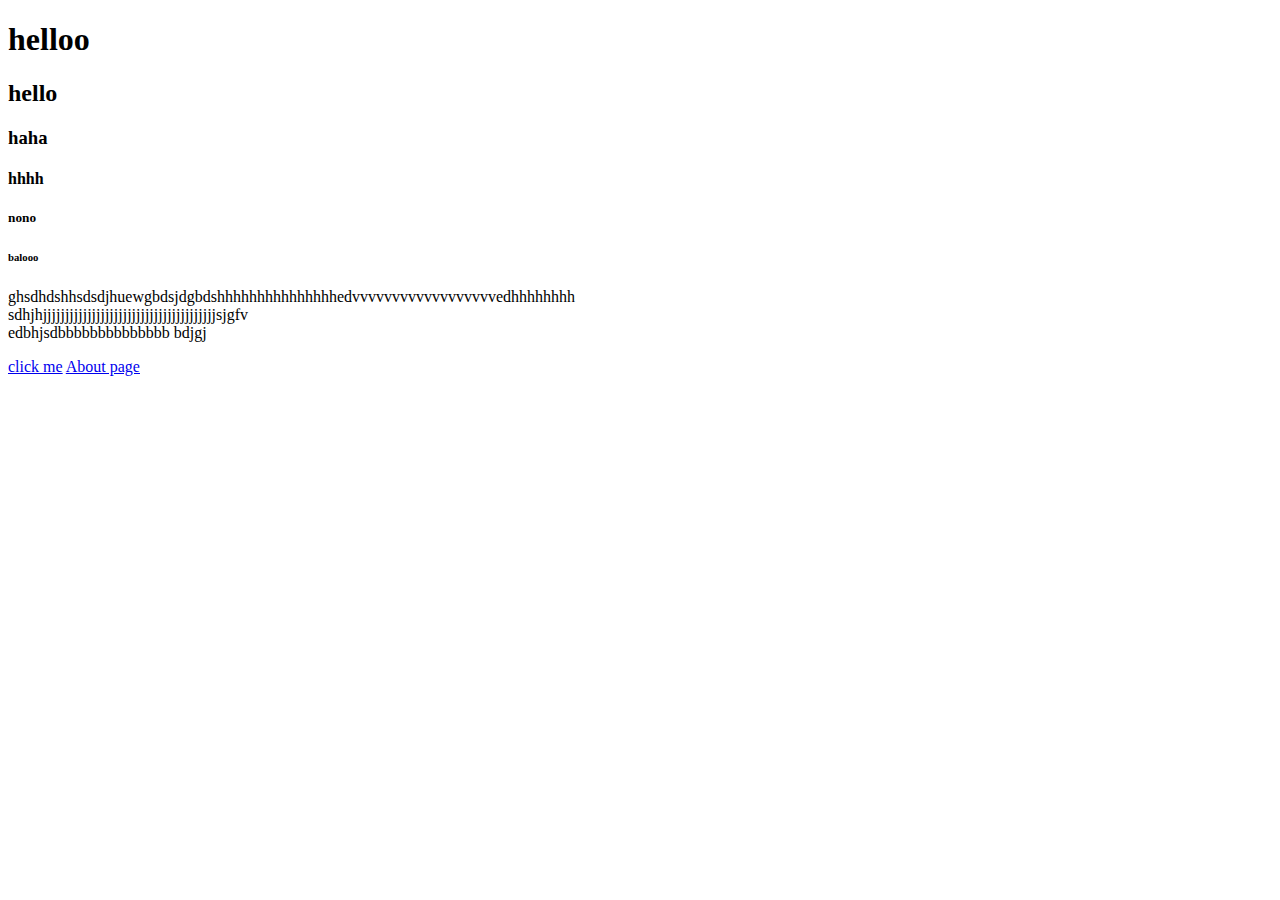
<file: INDEX.html>
<!DOCTYPE html>
<html lang="en">
<head>
    <meta charset="UTF-8">
    <meta name="viewport" content="width=device-width, initial-scale=1.0">
    <title>ANGELS PAGE</title>
</head>
<body><h1> helloo

</h1>
<h2>hello</h2>
<h3>haha</h3>
<h4>hhhh</h4>
<h5>nono</h5>
<h6>balooo</h6>
<p>ghsdhdshhsdsdjhuewgbdsjdgbdshhhhhhhhhhhhhhhedvvvvvvvvvvvvvvvvvvedhhhhhhhh<br>
    sdhjhjjjjjjjjjjjjjjjjjjjjjjjjjjjjjjjjjjjjjjjsjgfv<br>
    edbhjsdbbbbbbbbbbbbbb
    bdjgj
</p>
   <a href="https://www.youtube.com/watch?v=7O9YZ5YQj6Y">click me</a> 
    <a href="./ABOUT.html">About page</a>
</body>
</html>
</file>
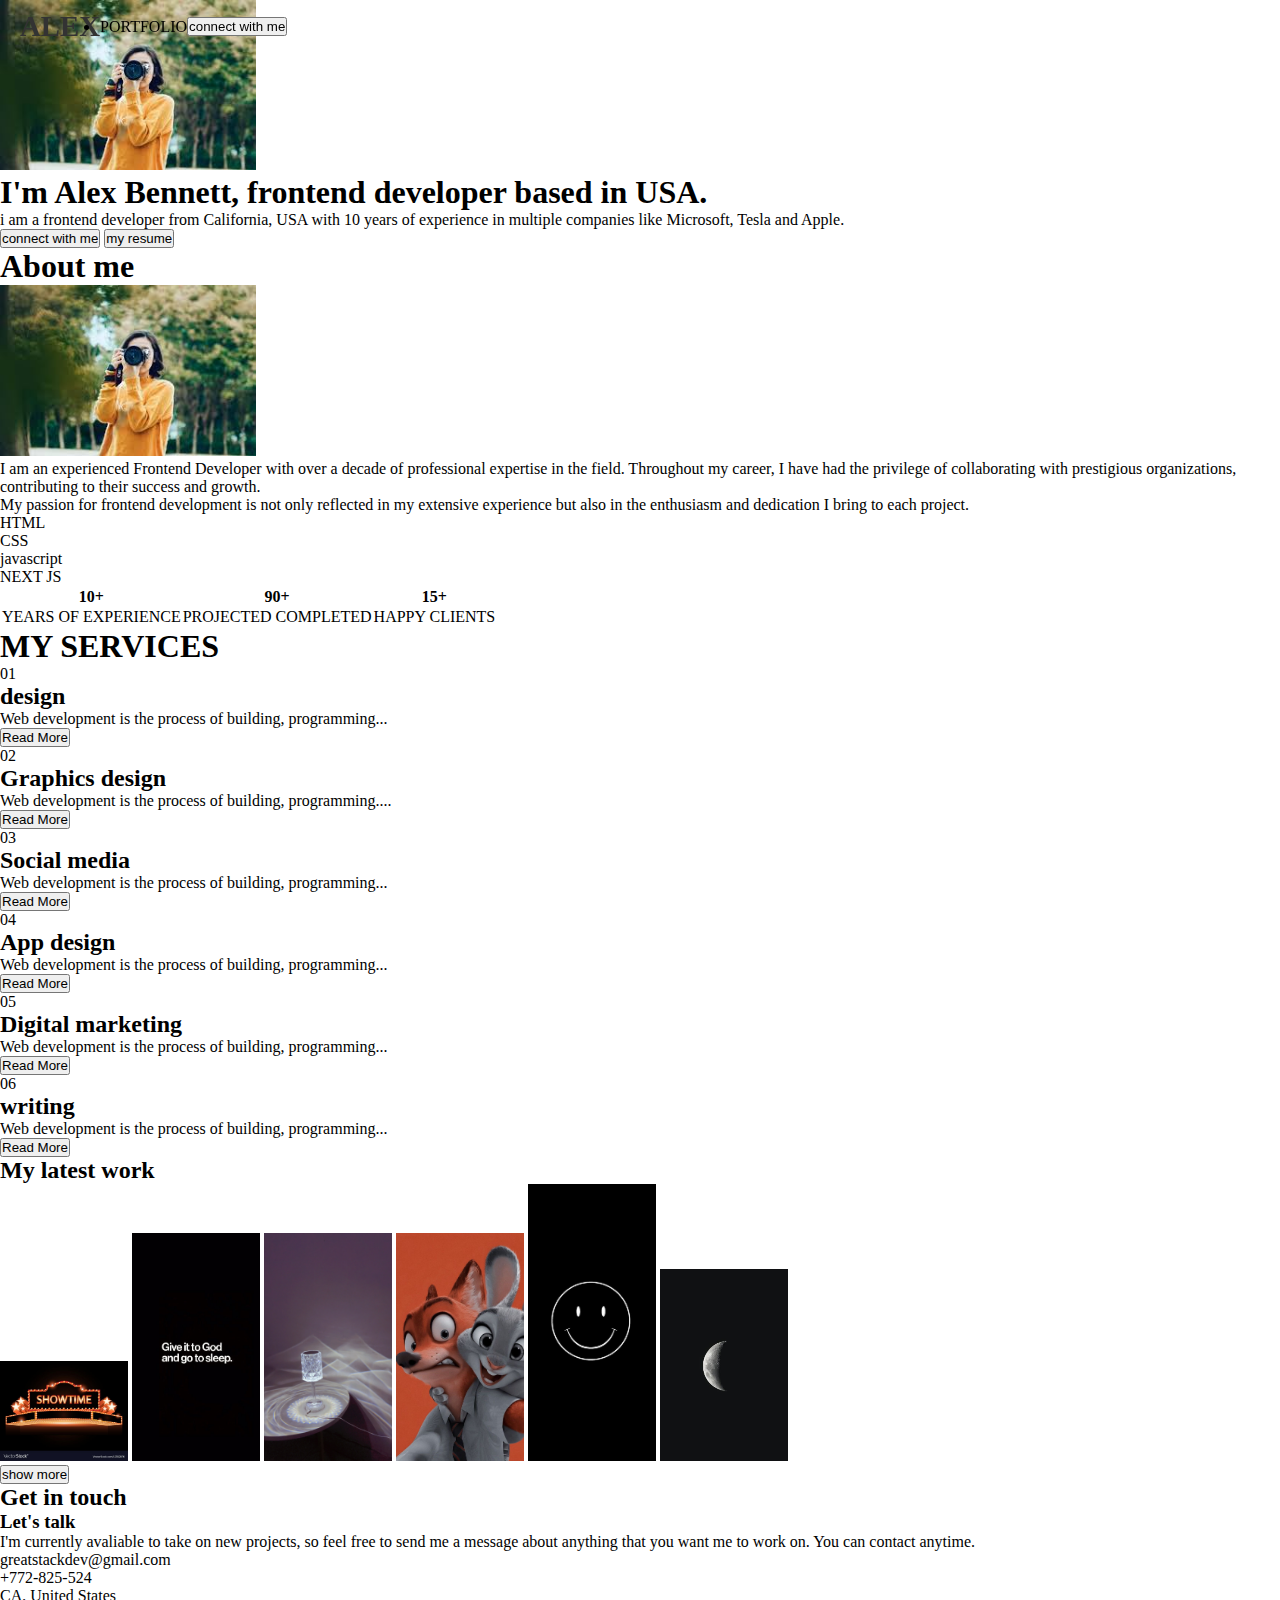
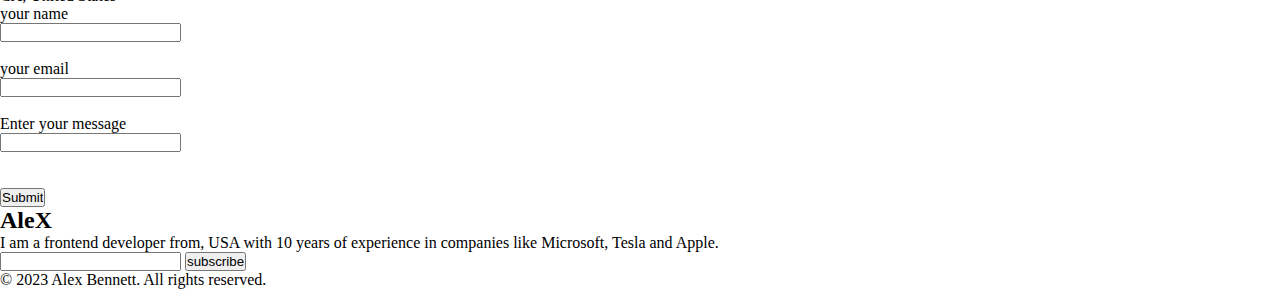
<file: angel.html>
<!DOCTYPE html>
<html lang="en">
<head>
    <meta charset="UTF-8">
    <meta name="viewport" content="width=device-width, initial-scale=1.0">
    <title>shami</title>
    <script src="https://www.google.com/recaptcha/api.js" async defer></script>
    <link rel="stylesheet" href="styles.css">
</head>
<body>
<header class="header">
    <div>ALEX</div>
            <li>PORTFOLIO</li>
        </ul>
        <input type="submit" value="connect with me">
    </nav>
</header>
<main>
    <div>
        <img src="q.jfif" alt="photos" width="20%" height="20%">
        <div>
            <h1>I'm Alex Bennett, frontend developer based in USA.</h1>
            <p>i  am a frontend developer from California, USA with 10 years of experience in multiple companies like Microsoft, Tesla and Apple.        
            </p>
            <input type="submit" value="connect with me">
            <input type="submit" value="my resume">  
        </div>
    </div>
    <div>
        <h1>About me</h1>
        <div>
            <img src="q.jfif" alt="photos" width="20%" height="20%">
            <p>I am an experienced Frontend Developer with over a decade of professional expertise in the field. Throughout my 
                career, I have had the privilege of collaborating with prestigious organizations, contributing to their success and growth.
            </p>
            <p>My passion for frontend development is not only reflected in my extensive experience but also in the enthusiasm
                 and dedication I bring to each project.
                </p>
                <ul>
                <li>HTML</li>
                <LI>CSS</LI>
                <li>javascript</li>
                <li>NEXT JS</li>
                </ul>

                <table>
                    <thead>
                        <tr>
                            <th>10+</th>
                            <th>90+</th>
                            <th>15+</th>
                        </tr>
                    </thead>
                    <tbody>
                        <tr>
                            <td>YEARS OF EXPERIENCE</td>
                            <TD>PROJECTED COMPLETED</TD>
                            <TD>HAPPY CLIENTS</TD>
                        </tr>
                    </tbody>
                </table>
        </div>
    </div>
    <div>
        <h1>MY SERVICES</h1>
        <div>01
            <h2> design</h2>
           <p> Web development is the process of building, programming...</p>
            
           <button type="submit">Read More</button> 
            
            </div>
        <div>02
           <h2> Graphics design</h2>
            <p>Web development is the process of building, programming....</p>
            
           <button type="submit"> Read More</button> 
            
            </div>
        <div>03
           <h2>Social media</h2>
           <p> Web development is the process of building, programming...</p>
            
           <button type="submit">Read More</button> 
            
            </div>
        <div>04
           <h2>App design</h2>
           <p> Web development is the process of building, programming...</p>
            
           <button type="submit">Read More</button> 
            
            </div>
        <div>05
           <h2> Digital marketing</h2>
           <p> Web development is the process of building, programming...</p>
            
           <button type="submit"> Read More</button> 
            
            </div>
        <div>06
            <h2> writing</h2>
           <p>Web development is the process of building, programming...</p>
            
           <button type="submit"> Read More</button>
            
            </div>

    </div>
    <div>
        <h2>My latest work</h2>
      <div>
        <img src="IMG_1534.JPG" width="10%" alt="photo" height="10%">
        <img src="IMG_1629.JPG" width="10%" alt="photo" height="10%">
        <img src="IMG_1653.JPG" width="10%" alt="photo" height="10%">
        <img src="IMG_1992.JPG" width="10%" alt="photo" height="10%">
        <img src="WCVZ5648.JPG" width="10%" alt="photo" height="10%"> 
        <img src="GJKV7139.JPG" width="10%" alt="photo" height="10%"> 
      </div>
      <button type="submit">show more</button>  
    </div>
    <div>
        <h2>Get in touch</h2>
        <h3>Let's talk</h3>
        <p>I'm currently avaliable to take on new projects, so feel free to send
             me a message about anything that you want me to work on. You can contact anytime.</p>
             <ul>
                <li>greatstackdev@gmail.com</li>
                <li> +772-825-524</li>
                <li>CA, United States</li>
             </ul>
             <form action="">
                <label for="your-name">your name</label><br>
                <input type="text"><br><br>
                <label for="your-email">your email</label><br>
                <input type="email"><br><br>
                <label for="write-your message">Enter your message</label><br>
                <input type="textarea"><br><br>
             </form>
    
    <form action="your-server-side-code" method="POST">
        <div class="g-recaptcha" data-sitekey="your-site-key"></div>
        <br/>
        <input type="submit" value="Submit">
    </form>
    </div>
    <div>
        <h2>AleX</h2>
        <P>I am a frontend developer from,
             USA with 10 years of experience in
              companies like Microsoft, Tesla and Apple.</P>
              <input type="text">
              <button type="submit">subscribe</button>
              <p>© 2023 Alex Bennett. All rights reserved.</p>
              <nav>
                <ul>
                    <li>Terms of services</li>
                    <li>Privacy policy</li>
                    <li>connect with me</li>
                </ul>
              </nav>
    </div>
</main>
<footer></footer>
</body>
</html>
</file>
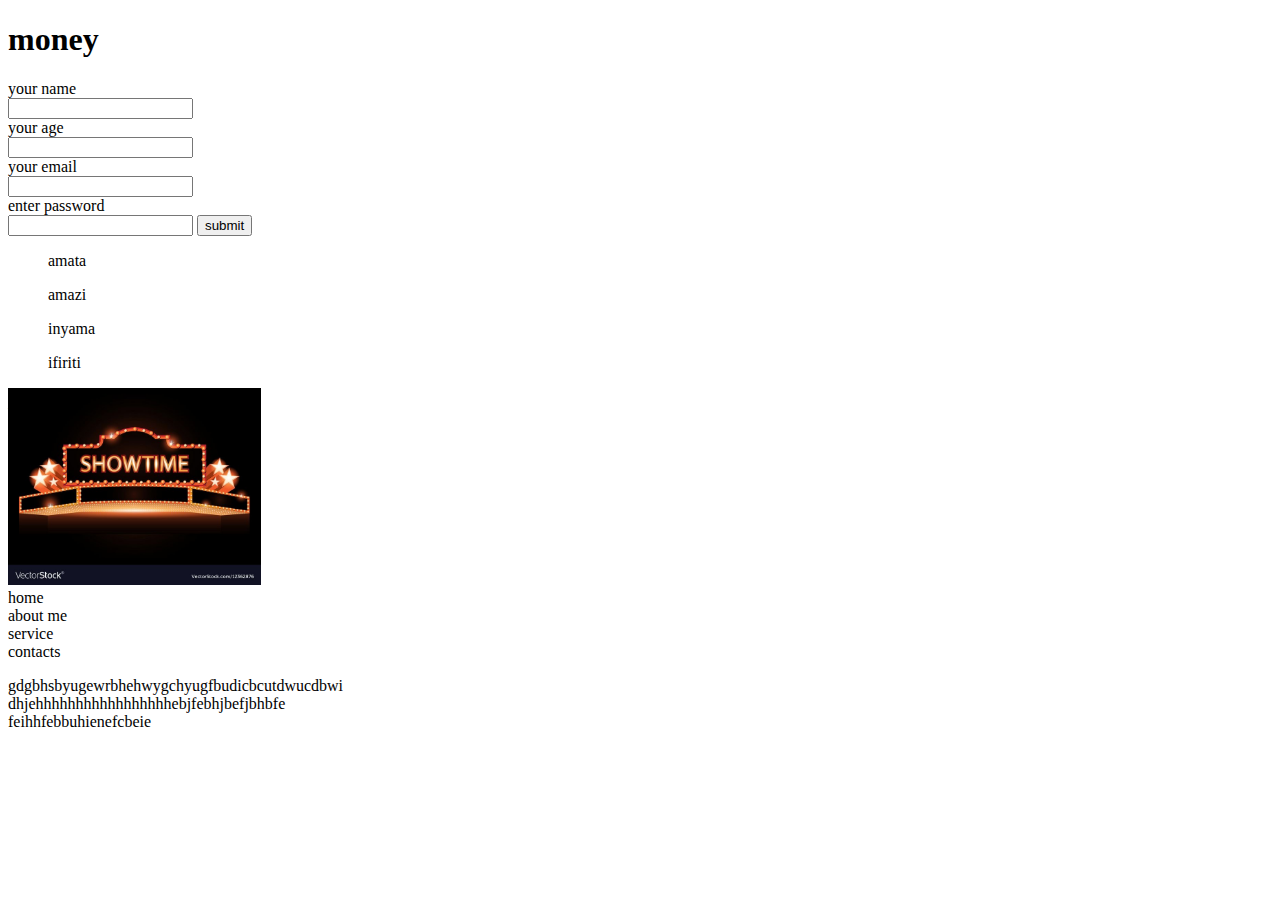
<file: rwaka.html>
<!DOCTYPE html>
<html lang="en">
<head>
    <meta charset="UTF-8">
    <meta name="viewport" content="width=device-width, initial-scale=1.0">
    <title>Document</title>
</head>
<body>
    <h1>money</h1>
    <form action="">
        <label for="your-name">your name</label> <br>
        <input type="text " name="" id=""><br>
        <label for="age">your age</label> <br>
        <input type="number"> <br>
        <label for="email">your email</label><br>
        <input type="email" name="" id=""><br>
        <label for="password password">enter password</label> <br>
        <input type="text password">
        <button>submit</button><br>
    </form>
    <table>
        <ol>amata</ol>
        <ol>amazi</ol>
        <ol>inyama</ol>
        <ol>ifiriti</ol>
    </table>
    <img src="IMG_1534.JPG " alt="pic" width="20%" >
    <nav>home</nav>
    <nav>about me</nav>
    <nav>service</nav>
    <nav>contacts</nav> <a href=""></a>
    <p>gdgbhsbyugewrbhehwygchyugfbudicbcutdwucdbwi <br>
        dhjehhhhhhhhhhhhhhhhhebjfebhjbefjbhbfe <br>
        feihhfebbuhienefcbeie <br>
    </p> <dir.hdnndhbdfhbh</dir>
    

</body>
</html>
</file>
<file: styles.css>
/* General Reset */
* {
    margin: 0;
    padding: 0;
    box-sizing: border-box;
    
}
body{
    /* background-color: black; */
}

/* Header Style */
header {
    /* background-color: black; */
    /* border-bottom: 1px solid #e0e0e0; */
    padding: 10px 20px;
    display: flex;
    justify-content: space-between;
    align-items: center;
    position: fixed;
    /* width: 100%;
    top: 0;
    left: 0;
    z-index: 1000; */
}

/* Header Title Style */
header div {
    font-size: 1.8em;
    font-weight: bold;
    color: #333;
}

/* Navigation Style */
nav {
    display: flex;
    align-items: center;
}

/* Navigation List Style */
nav ul {
    list-style: none;
    display: flex;
    gap: 40px;
    margin-left: 270px;
}

nav ul li {
    font-size: 1em;
    color: #fff;
    
}

nav ul li:hover {
    color: #007bff; /* Change color on hover */
}

/* Submit Button Style */
nav input[type="submit"] {
    background-color: #cc00ff;
    color: #fff;
    border: none;
    padding: 15px 20px;
    border-radius: 20px;
    cursor: pointer;
    font-size: 1em;
    margin-left: 100px;
    transition: background-color 0.3s;
}

/* Hover Effects */
nav input[type="submit"]:hover {
    background-color: #0056b3; /* Darker blue on hover */
}

.captcha-container {
    display: flex;
    align-items: center;
    font-family: Arial, sans-serif;
}

.captcha-label {
    display: flex;
    align-items: center;
    cursor: pointer;
}

.captcha-label input {
    display: none;
}

.checkmark {
    width: 20px;
    height: 20px;
    background-color: #fff;
    border: 2px solid #ccc;
    margin-right: 10px;
    position: relative;
}

.captcha-label input:checked + .checkmark {
    background-color: #4caf50;
    border: 2px solid #4caf50;
}

.captcha-label input:checked + .checkmark::after {
    content: "";
    position: absolute;
    left: 7px;
    top: 3px;
    width: 5px;
    height: 10px;
    border: solid white;
    border-width: 0 2px 2px 0;
    transform: rotate(45deg);
}
</file>
